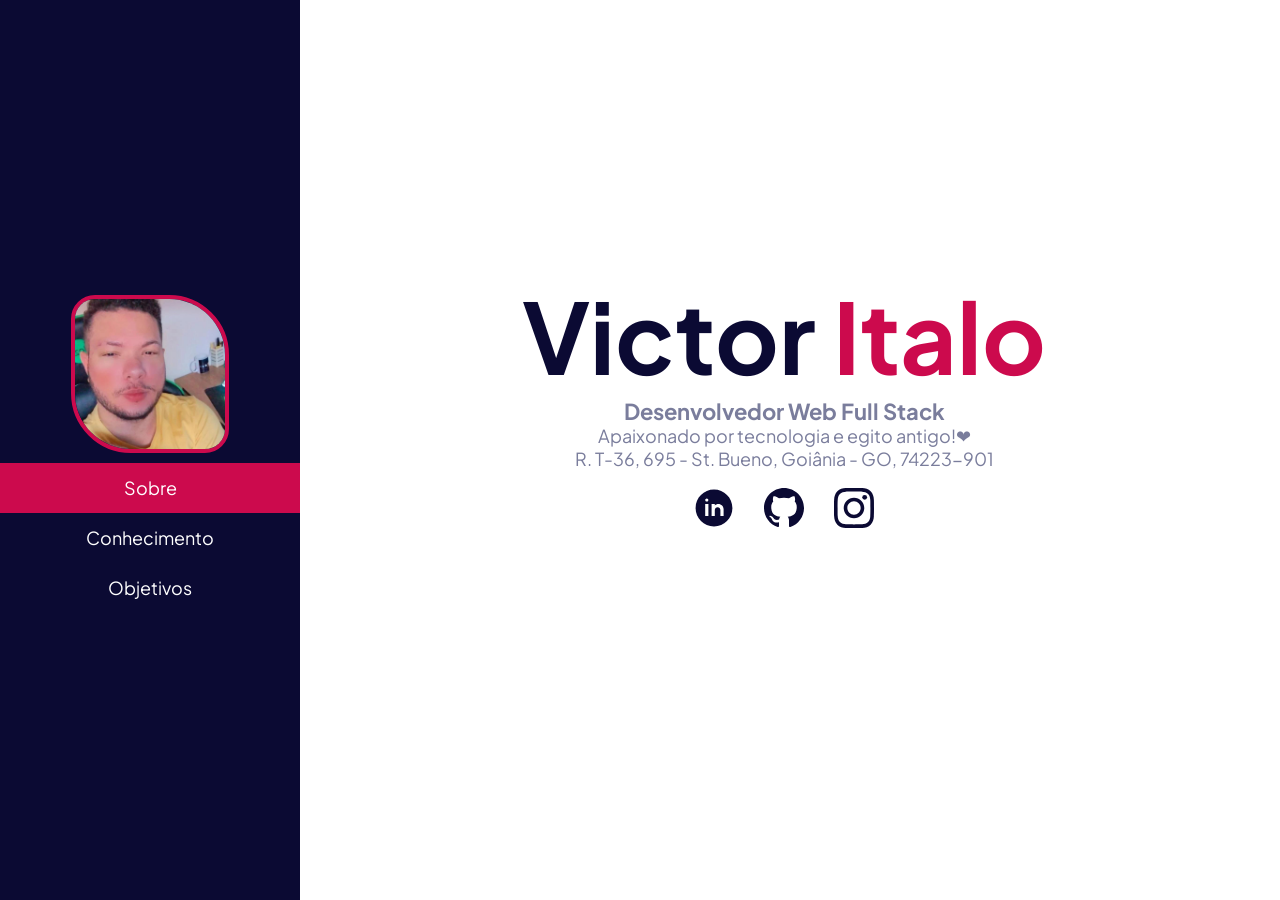
<file: index.html>
<!DOCTYPE html>
<html lang="pt-br">
  <head>
    <meta charset="UTF-8" />
    <meta http-equiv="X-UA-Compatible" content="IE=edge" />
    <meta name="viewport" content="width=device-width, initial-scale=1.0" />
    <link rel="shortcut icon" href="../assets/images/icons8-resume-32.png" type="image/x-icon">
    <link rel="stylesheet" href="./style/reset.css" />
    <link rel="stylesheet" href="./style/style.css" />
    <title>Currículo Digital</title>
  </head>
  <body>
    <main>
    
        <section class="sidebar">
          <div class="insidebarbox">
            <img src="./assets/images/myself.jpg" alt="Victor's profile picture" />
            <nav>
              <ul>
                  <li>
                    <a class="active" href="index.html">Sobre</a>
                  </li>
                  <li>
                    <a href="conhecimento.html">Conhecimento</a>
                  </li>
                  <li>
                    <a href="objetivos.html">Objetivos</a>
                  </li>
                </ul>
            </nav>
          </div>
        </section>

        <section class="content">
          <div class="divcontent">
                <h1>
                    Victor <span class="span-h1">Italo</span>
                </h1>
                <h2>
                    Desenvolvedor Web Full Stack
                </h2>
                <p>
                  Apaixonado por tecnologia e egito antigo!&#10084;
                </p>
                <p>
                    R. T-36, 695 - St. Bueno, Goiânia - GO, 74223-901
                </p>
          </div>
              <div class="navi2icons">
                <ul>
                    <li>
                      <a href="https://www.linkedin.com/in/victoritalo/" target="_blank"><img src="/assets/svg/icons8-linkedin-circled.svg" alt=""/></a>
                    </li>

                    <li>
                      <a href="https://github.com/Victoritalo" target="_blank"><img src="/assets/svg/iconmonstr-github-1.svg" alt=""/></a>
                    </li>

                    <li>
                      <a href="https://www.instagram.com/victoritalo.dev/"  target="_blank"><img src="/assets/svg/instagram.svg" alt=""/></a>
                    </li>
                  </ul>
              </div>
            
          </div>
        </section>

    </main>
  </body>
</html>
</file>
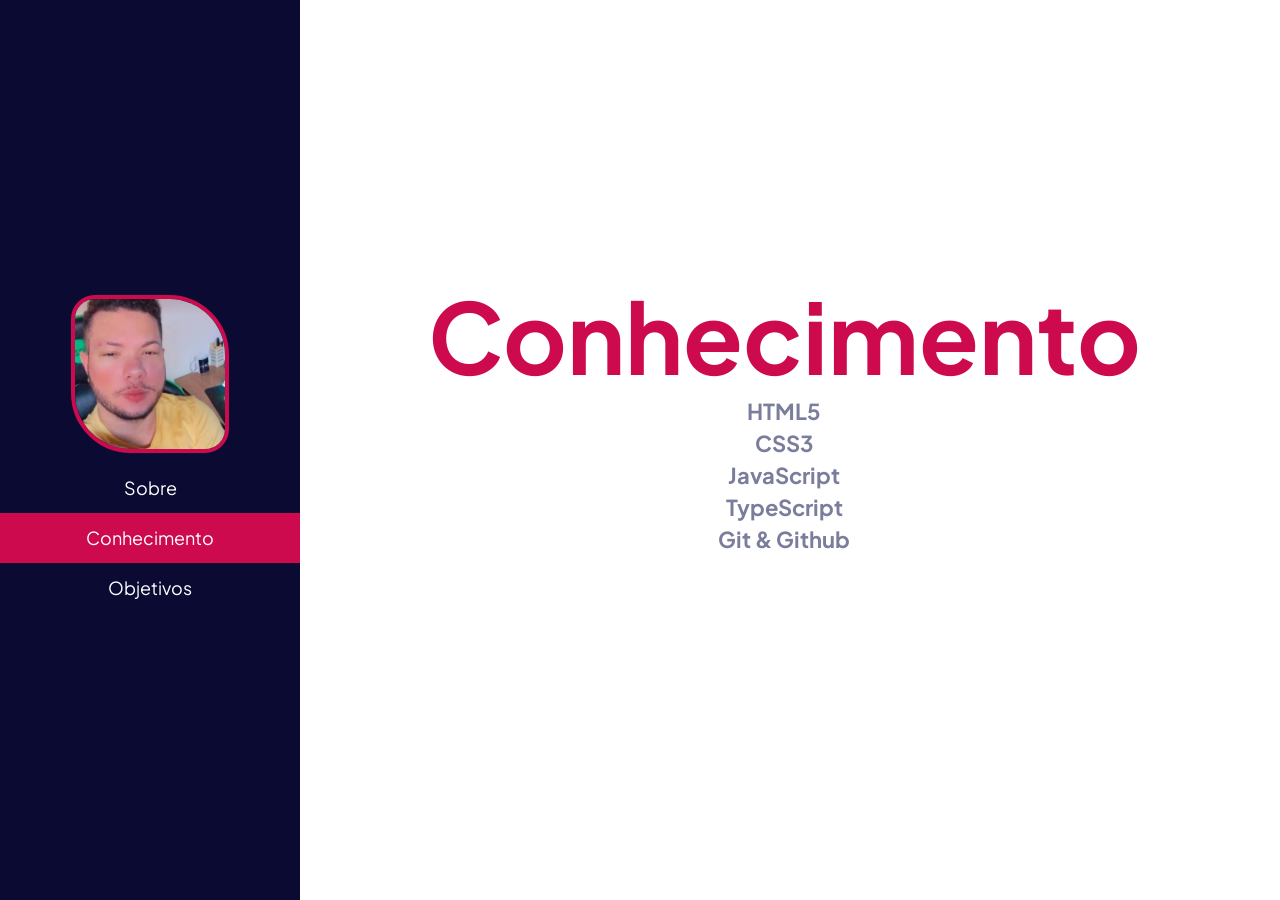
<file: conhecimento.html>
<!DOCTYPE html>
<html lang="pt-br">
  <head>
    <meta charset="UTF-8" />
    <meta http-equiv="X-UA-Compatible" content="IE=edge" />
    <meta name="viewport" content="width=device-width, initial-scale=1.0" />
    <link rel="shortcut icon" href="/assets/images/icons8-resume-32.png" type="image/x-icon">
    <link rel="stylesheet" href="./style/reset.css" />
    <link rel="stylesheet" href="./style/style.css" />
    <title>Currículo Digital</title>
  </head>
  <body>
    <main>
    
        <section class="sidebar">
          <div class="insidebarbox">
            <img src="./assets/images/myself.jpg" alt="Victor's profile picture" />
            <nav>
              <ul>
                  <li>
                    <a href="index.html">Sobre</a>
                  </li>
                  <li>
                    <a  class="active" href="conhecimento.html">Conhecimento</a>
                  </li>
                  <li>
                    <a href="objetivos.html">Objetivos</a>
                  </li>
                </ul>
            </nav>
          </div>
        </section>

        <section class="content">
          <div class="divcontent">
                <h1>
                    <span class="span-h1">Conhecimento</span>
                </h1>
                <h2>
                    <ul>
                      <li style="margin-top: 10px;">
                        HTML5
                      </li>

                      <li style="margin-top: 10px;">
                        CSS3
                      </li>

                      <li  style="margin-top: 10px;">
                        JavaScript
                      </li>

                      <li  style="margin-top: 10px;">
                        TypeScript
                      </li>

                      <li  style="margin-top: 10px;">
                        Git & Github
                      </li>
                    </ul>
                </h2>
          </div>

        </section>

    </main>
  </body>
</html>
</file>
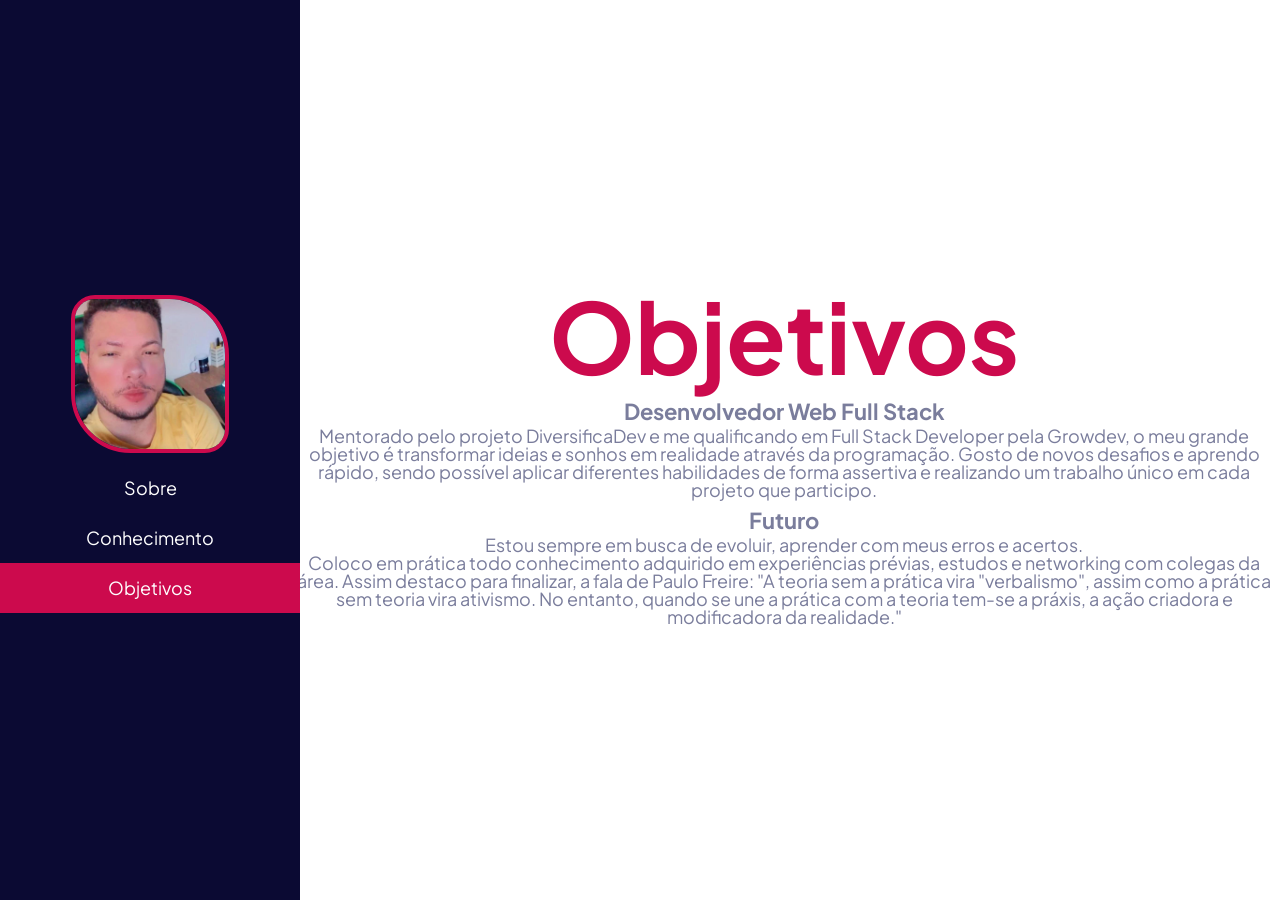
<file: objetivos.html>
<!DOCTYPE html>
<html lang="pt-br">
  <head>
    <meta charset="UTF-8" />
    <meta http-equiv="X-UA-Compatible" content="IE=edge" />
    <meta name="viewport" content="width=device-width, initial-scale=1.0" />
    <link
      rel="shortcut icon"
      href="/assets/images/icons8-resume-32.png"
      type="image/x-icon"
    />
    <link rel="stylesheet" href="./style/reset.css" />
    <link rel="stylesheet" href="./style/style.css" />
    <title>Currículo Digital</title>
  </head>
  <body>
    <main>
      <section class="sidebar">
        <div class="insidebarbox">
          <img
            src="./assets/images/myself.jpg"
            alt="Victor's profile picture"
          />
          <nav>
            <ul>
              <li>
                <a href="index.html">Sobre</a>
              </li>
              <li>
                <a href="conhecimento.html">Conhecimento</a>
              </li>
              <li>
                <a class="active" href="objetivos.html">Objetivos</a>
              </li>
            </ul>
          </nav>
        </div>
      </section>

      <section class="content">
        <div class="divcontent">
          <h1>
            <span class="span-h1">Objetivos</span>
          </h1>
          <div>
            <h2 style="margin-top: 10px">Desenvolvedor Web Full Stack</h2>
            <p>
              Mentorado pelo projeto DiversificaDev e me qualificando em Full
              Stack Developer pela Growdev, o meu grande objetivo é transformar
              ideias e sonhos em realidade através da programação. Gosto de
              novos desafios e aprendo rápido, sendo possível aplicar diferentes
              habilidades de forma assertiva e realizando um trabalho único em
              cada projeto que participo.
            </p>
          </div>

          <div>
            <h2 style="margin-top: 10px">Futuro</h2>
            <p>
              Estou sempre em busca de evoluir, aprender com meus erros e
              acertos.<br />
              Coloco em prática todo conhecimento adquirido em experiências
              prévias, estudos e networking com colegas da área. Assim destaco
              para finalizar, a fala de Paulo Freire: "A teoria sem a prática
              vira "verbalismo", assim como a prática sem teoria vira ativismo.
              No entanto, quando se une a prática com a teoria tem-se a práxis,
              a ação criadora e modificadora da realidade."
            </p>
          </div>
        </div>
      </section>
    </main>
  </body>
</html>
</file>
<file: style/style.css>
@import url("https://fonts.googleapis.com/css2?family=Montserrat:wght@500&family=Plus+Jakarta+Sans:wght@200;600&display=swap");

:root {
  --fontcolorOne: #0b0a33;
  --fontcolorTwo: #7a7d9c;
  --fontcolorThree: #cc0a4d;
  --fontcolorFour: #ffffff;
}

body {
  font-family: "Plus Jakarta Sans", sans-serif;
  color: var(--fontcolorFour);
  font-size: 18px;
  overflow: hidden;
}
main {
  display: flex;
}
.sidebar img {
  margin: 0.5rem;
  height: 150px;
  width: 150px;
  border-radius: 24px 60px;
  border: solid 4px var(--fontcolorThree);
}
.sidebar {
  width: 300px;
  background-color: var(--fontcolorOne);
  position: fixed;
  height: 100vh;
  overflow: auto;
  text-align: center;
  display: flex;
  align-items: center;
}
.insidebarbox {
  width: 100%;
}
.sidebar a {
  display: block;
  color: var(--fontcolorFour);
  padding: 1rem;
  text-decoration: none;
}

.sidebar a.active {
  background-color: var(--fontcolorThree);
  color: var(--fontcolorFour);
}

.sidebar a:hover:not(.active) {
  background-color: var(--fontcolorTwo);
  color: var(--fontcolorFour);
}

section.content {
  margin-top: 30vh;
  margin-left: 18rem;
  text-align: center;
  width: 100%;
  height: 50vh;
}

.divcontent img {
  display: none;
  margin: 0.5rem;
  height: 150px;
  width: 150px;
  border-radius: 24px 60px;
  border: solid 4px var(--fontcolorThree);
}
section.content h1 {
  color: var(--fontcolorOne);
  font-size: 98px;
  font-weight: bold;
  margin: 1rem;
}
.span-h1 {
  color: #cc0a4d;
}

section.content h2 {
  font-size: 22px;
  color: var(--fontcolorTwo);
  font-weight: bold;
}
section.content p {
  color: var(--fontcolorTwo);
  margin: 5px;
}

.navi2icons ul {
  display: flex;
  justify-content: center;
}

.navi2icons li {
  padding: 5px;
  margin: 10px;
}
@media screen and (max-width: 1012px) {
  section.content h1 {
    font-size: 68px;
  }
}

@media screen and (max-width: 768px) {
  body {
    font-size: 17px;
  }
  main {
    display: block;
  }
  .sidebar img {
    display: none;
  }
  .sidebar {
    width: 100%;
    height: auto;
    position: relative;
  }
  .sidebar ul,
  li {
    display: flex;
    justify-content: space-around;
  }
  section.content {
    margin-left: 0;
    margin-top: 20vh;
    /* position: fixed; */
  }

  .divcontent img {
    display: inline;
    margin: 0.5rem;
    height: 150px;
    width: 150px;
    border-radius: 24px 60px;
    border: solid 4px var(--fontcolorThree);
  }

  section.content h1 {
    font-size: 54px;
  }

  section.content h2 {
    font-size: 18px;
  }
  section.content p {
    font-size: 15px;
  }

  footer {
    margin-left: 18rem;
    bottom: 0;
    position: absolute;
    width: 100%;
  }
}

@media screen and (max-width: 518px) {
  body {
    font-size: 17px;
  }
  .sidebar {
    width: 100%;
    height: auto;
    position: relative;
  }
  .sidebar ul,
  li {
    display: block;
    justify-content: space-around;
    text-align: center;
  }
  section.content {
    margin-top: 20vh;
  }

  .divcontent img {
    display: none;
  }
}

@media screen and (max-width: 340px) {
  body {
    font-size: 15px;
  }
  section.content h1 {
    font-size: 48px;
  }
  section.content h2 {
    font-size: 14px;
  }
}

@media screen and (max-width: 298px) {
  section.content h1 {
    font-size: 38px;
  }
  section.content h2 {
    font-size: 14px;
  }
  section.content p {
    font-size: 13px;
  }

  .navi2icons li {
    margin: 5px;
  }
  .navi2icons img {
    width: 25px;
    height: 25px;
  }
}

@media screen and (max-width: 144px) {
  body {
    font-size: 10px;
  }

  section.content h1 {
    font-size: 25px;
  }
  section.content h2 {
    font-size: 12px;
  }
  section.content p {
    font-size: 11px;
  }

  .navi2icons li {
    margin: 1px;
  }
  .navi2icons img {
    width: 18px;
    height: 18px;
  }
}

@media screen and (max-width: 144px) {
  body {
    display: none;
  }
}
</file>
